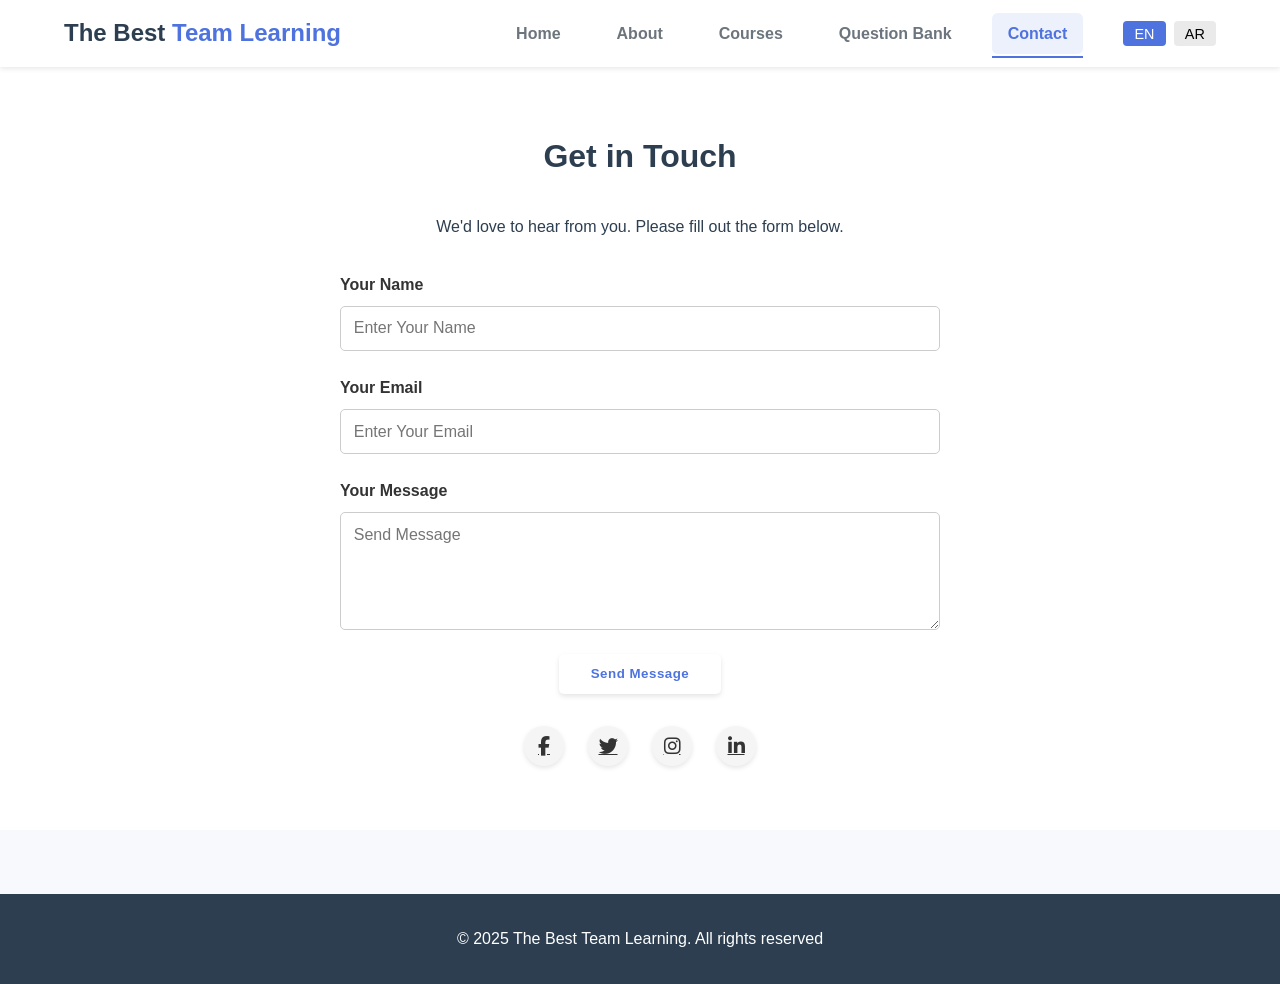
<file: contact.html>
<!DOCTYPE html>
<html lang="en" dir="ltr">
<head>
  <meta charset="UTF-8" />
  <meta name="viewport" content="width=device-width, initial-scale=1.0"/>
  <title>Contact Us</title>
  <link rel="stylesheet" href="css/style.css" />
  <link rel="stylesheet" href="css/theme.css" />
  <link rel="stylesheet" href="https://cdnjs.cloudflare.com/ajax/libs/font-awesome/6.4.0/css/all.min.css"/>
</head>
<body>

  <!-- Navbar -->
  <nav class="navbar">
    <div class="container">
      <a href="index.html" class="logo">The Best <span>Team Learning</span></a>

      <!-- Hamburger button (for small screens) -->
      <button class="hamburger" id="hamburger">
        <span></span><span></span><span></span>
      </button>

      <!-- Navigation Links -->
      <div class="nav-links" id="navLinks">
        <a href="index.html" class="nav-link" data-translate="home">Home</a>
        <a href="about.html" class="nav-link" data-translate="about">About</a>
        <a href="courses.html" class="nav-link" data-translate="courses">Courses</a>
        <a href="questions.html" class="nav-link" data-translate="questions">Question Bank</a>
        <a href="contact.html" class="nav-link active" data-translate="contact">Contact</a>

        <!-- Language Switcher -->
        <div class="language-switcher">
          <button id="lang-en" class="lang-btn active">EN</button>
          <button id="lang-ar" class="lang-btn">AR</button>
        </div>
      </div>
    </div>
  </nav>

  <!-- Contact Section -->
  <main>
    <section class="contact-section">
      <div class="container">
        <h1 class="section-title" data-translate="contact_title">Get in Touch</h1>
        <p class="section-description" data-translate="contact_subtitle">
          We'd love to hear from you. Please fill out the form below.
        </p>

        <form class="contact-form">
          <div class="form-group">
            <label for="name" data-translate="your_name">Your Name</label>
            <input placeholder="Enter Your Name" type="text" id="name" name="name" required />
          </div>

          <div class="form-group">
            <label for="email" data-translate="your_email">Your Email</label>
            <input placeholder="Enter Your Email" type="email" id="email" name="email" required />
          </div>

          <div class="form-group">
            <label for="message" data-translate="your_message">Your Message</label>
            <textarea placeholder="Send Message" id="message" name="message" rows="5" required></textarea>
          </div>

          <button type="submit" class="btn btn-secondary" data-translate="send_message">Send Message</button>
        </form>

        <!-- Social Icons -->
        <div class="social-icons">
  <a href="#" target="_blank" class="social-link facebook"><i class="fab fa-facebook-f"></i></a>
  <a href="#" target="_blank" class="social-link twitter"><i class="fab fa-twitter"></i></a>
  <a href="#" target="_blank" class="social-link instagram"><i class="fab fa-instagram"></i></a>
  <a href="#" target="_blank" class="social-link linkedin"><i class="fab fa-linkedin-in"></i></a>
</div>
      </div>
    </section>
  </main>

  <!-- Footer -->
  <footer class="footer">
    <div class="container">
      <p>&copy; <span data-translate="copyright">2025 The Best Team Learning. All rights reserved.</span></p>
    </div>
  </footer>

  <!-- Scripts -->
  <script src="js/main.js"></script>
  <script src="js/language.js"></script>
</body>
</html>
</file>
<file: css/style.css>
/* style.css */

:root {
  --primary-color: #0077cc;
  --secondary-color: #1dbf73;
  --bg-light: #f9f9f9;
  --text-color: #333;
  --hover-color: #eaeaea;
  --highlight-color: #ffc107;
}

* {
  margin: 0;
  padding: 0;
  box-sizing: border-box;
  font-family: 'Segoe UI', sans-serif;
}

body {
  line-height: 1.6;
  background: #f4f6f8;
  color: var(--text-color);
}

.container {
  width: 90%;
  max-width: 1200px;
  margin: auto;
}

/* Navbar */
.navbar {
  background: #fff;
  box-shadow: 0 2px 8px rgba(0, 0, 0, 0.1);
  padding: 0.8rem 0;
  position: sticky;
  top: 0;
  z-index: 1000;
}

.navbar .container {
  display: flex;
  justify-content: space-between;
  align-items: center;
  flex-wrap: wrap;
}

.logo {
  font-size: 1.5rem;
  font-weight: bold;
  text-decoration: none;
  color: var(--text-color);
}

.logo span {
  color: var(--primary-color);
}

.nav-links {
  display: flex;
  align-items: center;
  gap: 1.5rem;
}

.nav-link {
  text-decoration: none;
  color: var(--text-color);
  font-weight: 500;
  position: relative;
  padding: 0.3rem 0.5rem;
}

.nav-link::after {
  content: '';
  position: absolute;
  width: 0%;
  height: 2px;
  background: var(--primary-color);
  bottom: -4px;
  left: 0;
  transition: width 0.3s;
}

.nav-link:hover::after,
.nav-link.active::after {
  width: 100%;
}

.nav-link:hover,
.nav-link.active {
  color: var(--primary-color);
}

/* Language Switcher */
.language-switcher {
  display: flex;
  gap: 0.5rem;
  margin-left: 1rem;
}

.lang-btn {
  border: none;
  background: var(--hover-color);
  padding: 0.3rem 0.7rem;
  cursor: pointer;
  border-radius: 4px;
  font-size: 0.9rem;
}

.lang-btn.active,
.lang-btn:hover {
  background: var(--primary-color);
  color: #fff;
}

/* Hamburger Menu */
.hamburger {
  display: none;
  flex-direction: column;
  gap: 5px;
  background: none;
  border: none;
  cursor: pointer;
}

.hamburger span {
  width: 25px;
  height: 3px;
  background-color: var(--text-color);
  border-radius: 2px;
  display: block;
}

/* Hero Section */
.hero {
  background: linear-gradient(to right, var(--secondary-color), var(--primary-color));
  color: white;
  padding: 4rem 0;
  text-align: center;
}

.hero-title {
  font-size: 2.5rem;
  margin-bottom: 1rem;
}

.hero-subtitle {
  font-size: 1.2rem;
  margin-bottom: 2rem;
}

.btn {
  padding: 0.8rem 1.5rem;
  border: none;
  border-radius: 5px;
  font-weight: bold;
  cursor: pointer;
  text-decoration: none;
  display: inline-block;
  text-align: center;
  transition: background 0.3s;
}

.btn-primary {
  background: #fff;
  color: var(--primary-color);
}

.btn-primary:hover {
  background: var(--hover-color);
}

.btn-secondary {
  background: var(--primary-color);
  color: #fff;
}

.btn-secondary:hover {
  background: #005fa3;
}

/* Sections */
.features,
.courses {
  padding: 3rem 0;
  background: #fff;
  text-align: center;
}

.section-title {
  font-size: 2rem;
  margin-bottom: 2rem;
}

.features-grid,
.courses-grid {
  display: grid;
  grid-template-columns: repeat(auto-fit, minmax(240px, 1fr));
  gap: 2rem;
}

.feature-card,
.course-card {
  padding: 1.5rem;
  background: var(--bg-light);
  border-radius: 8px;
  box-shadow: 0 2px 5px rgba(0, 0, 0, 0.05);
}

.course-card i,
.feature-card i {
  font-size: 2rem;
  color: var(--primary-color);
  margin-bottom: 1rem;
}

.course-card h3 {
  font-size: 1.5rem;
  margin-bottom: 0.8rem;
}

.course-card p {
  font-size: 1rem;
  line-height: 1.5;
}

.course-card .btn {
  margin-top: 1rem;
}

/* ===================== */
/* Contact Page */
/* ===================== */
.contact-section {
  padding: 4rem 0;
  background: #fff;
  text-align: center;
}

.contact-form {
  max-width: 600px;
  margin: 2rem auto 0;
  display: flex;
  flex-direction: column;
  gap: 1.5rem;
}

.form-group {
  display: flex;
  flex-direction: column;
  text-align: left;
}

.form-group label {
  font-weight: 600;
  margin-bottom: 0.5rem;
  color: #333;
}

.form-group input,
.form-group textarea {
  padding: 0.8rem;
  border: 1px solid #ccc;
  border-radius: 5px;
  font-size: 1rem;
}

.contact-form button {
  align-self: center;
  width: fit-content;
  padding: 0.8rem 2rem;
}


.form-group {
  display: flex;
  flex-direction: column;
  text-align: left;
}

.form-group label {
  font-weight: 600;
  margin-bottom: 0.5rem;
}

.form-group input,
.form-group textarea {
  padding: 0.8rem;
  border: 1px solid #ccc;
  border-radius: 5px;
  font-size: 1rem;
}

/* Quiz */
.quiz-container {
  background: #fff;
  padding: 2rem;
  border-radius: 10px;
  max-width: 800px;
  margin: auto;
  box-shadow: 0 4px 10px rgba(0, 0, 0, 0.05);
}

.quiz-header h2 {
  font-size: 1.8rem;
  color: var(--secondary-color);
}

.quiz-header p {
  color: #555;
  margin-bottom: 2rem;
}

.quiz-questions {
  display: flex;
  flex-direction: column;
  gap: 2rem;
}

.question-card {
  background: var(--bg-light);
  padding: 1rem 1.5rem;
  border-left: 5px solid var(--primary-color);
  border-radius: 8px;
}

.options label {
  display: block;
  padding-left: 1.5rem;
  position: relative;
  margin-bottom: 0.5rem;
  cursor: pointer;
}

.options input[type="radio"] {
  position: absolute;
  left: 0;
  top: 2px;
}

.quiz-results {
  background: #eaf6ff;
  padding: 1.5rem;
  margin-top: 2rem;
  text-align: center;
  border-radius: 8px;
}

.quiz-results h3 {
  color: var(--primary-color);
  margin-bottom: 1rem;
}

.quiz-results .score {
  font-size: 1.2rem;
  font-weight: bold;
}

.feedback p {
  margin-top: 0.5rem;
  font-style: italic;
  color: #555;
}

/* Rating Stars */
.rating {
  margin-top: 1rem;
}

.stars {
  display: flex;
  justify-content: center;
  gap: 0.5rem;
}

.stars i {
  font-size: 1.5rem;
  color: #ccc;
  cursor: pointer;
}

.stars i.hovered,
.stars i.selected {
  color: var(--highlight-color);
}

/* Footer */
.footer {
  background: var(--text-color);
  color: #fff;
  text-align: center;
  padding: 1rem;
  margin-top: 3rem;
}

/* Responsive */
@media (max-width: 992px) {
  .features-grid,
  .courses-grid {
    grid-template-columns: repeat(auto-fit, minmax(220px, 1fr));
  }
}

@media (max-width: 768px) {
  .hamburger {
    display: flex;
  }

  .nav-links {
    display: none;
    flex-direction: column;
    position: absolute;
    top: 100%;
    right: 0;
    background: #fff;
    width: 100%;
    text-align: right;
    padding: 1rem;
    box-shadow: 0 4px 8px rgba(0, 0, 0, 0.1);
  }

  .nav-links.open {
    display: flex;
  }

  .language-switcher {
    flex-direction: column;
    align-items: flex-start;
    margin-top: 1rem;
  }

  .hero-title {
    font-size: 2rem;
  }

  .hero-subtitle {
    font-size: 1rem;
  }

  .contact-form {
    padding: 0 1rem;
  }

  .quiz-container {
    padding: 1rem;
  }
}

@media (max-width: 480px) {
  .logo {
    font-size: 1.2rem;
  }

  .btn {
    font-size: 0.9rem;
    padding: 0.6rem 1.2rem;
  }

  .form-group label,
  .form-group input,
  .form-group textarea {
    font-size: 0.9rem;
  }

  .section-title {
    font-size: 1.5rem;
  }
}

/* Animation for hero buttons */
.hero-buttons .btn {
  transition: transform 0.3s ease, box-shadow 0.3s ease;
  will-change: transform;
}

/* عند المرور بالماوس */
.hero-buttons .btn:hover {
  transform: translateY(-4px);
  box-shadow: 0 8px 20px rgba(0, 0, 0, 0.1);
}

/* عند النقر */
.hero-buttons .btn:active {
  transform: scale(0.95);
  box-shadow: 0 4px 10px rgba(0, 0, 0, 0.08);
}
 /* تنسيق أيقونات الشبكات الاجتماعية */
.social-icons {
  display: flex;
  justify-content: center;
  align-items: center;
  gap: 1.5rem;
  margin-top: 2rem;
  flex-wrap: wrap;
}

.social-link {
  display: flex;
  align-items: center;
  justify-content: center;
  width: 40px;
  height: 40px;
  border-radius: 50%;
  background-color: #f5f5f5;
  color: #333;
  font-size: 1.2rem;
  transition: all 0.3s ease;
  box-shadow: 0 2px 5px rgba(0, 0, 0, 0.1);
  position: relative;
  overflow: hidden;
}

.social-link::before {
  content: '';
  position: absolute;
  top: 0;
  left: -100%;
  width: 100%;
  height: 100%;
  background: linear-gradient(90deg, transparent, rgba(255,255,255,0.3), transparent);
  transition: 0.5s;
}

.social-link:hover::before {
  left: 100%;
}

/* ألوان خاصة بكل شبكة اجتماعية */
.social-link.facebook:hover {
  background-color: #3b5998;
  color: white;
  transform: translateY(-5px);
}

.social-link.twitter:hover {
  background-color: #1da1f2;
  color: white;
  transform: translateY(-5px);
}

.social-link.instagram:hover {
  background: linear-gradient(45deg, #f09433, #e6683c, #dc2743, #cc2366, #bc1888);
  color: white;
  transform: translateY(-5px);
}

.social-link.linkedin:hover {
  background-color: #0077b5;
  color: white;
  transform: translateY(-5px);
}

/* تأثيرات إضافية عند النقر */
.social-link:active {
  transform: scale(0.95);
}

/* للشاشات الصغيرة */
@media (max-width: 768px) {
  .social-icons {
    gap: 1rem;
  }
  
  .social-link {
    width: 36px;
    height: 36px;
    font-size: 1rem;
  }
}
</file>
<file: css/theme.css>
:root {
    /* الألوان الأساسية */
    --primary-color: #4e73df;
    --primary-dark: #2e59d9;
    --secondary-color: #1cc88a;
    --dark-color: #2c3e50;
    --light-color: #f8f9fc;
    --gray-color: #858796;
    
    /* ألوان النص */
    --text-primary: #2c3e50;
    --text-secondary: #6c757d;
    
    /* الظلال */
    --shadow-sm: 0 0.15rem 0.35rem rgba(0, 0, 0, 0.1);
    --shadow-md: 0 0.5rem 1rem rgba(0, 0, 0, 0.15);
    --shadow-lg: 0 1rem 3rem rgba(0, 0, 0, 0.175);
    
    /* الزوايا */
    --border-radius: 0.35rem;
    --border-radius-lg: 0.5rem;
}

/* تنسيقات عامة */
body {
    background-color: var(--light-color);
    color: var(--text-primary);
}

/* شريط التنقل */
.navbar {
    background-color: white;
    box-shadow: var(--shadow-sm);
    transition: all 0.3s;
}

.navbar.scrolled {
    box-shadow: var(--shadow-md);
}

.logo {
    color: var(--dark-color);
    font-weight: 700;
    font-size: 1.5rem;
}

.logo span {
    color: var(--primary-color);
}

.nav-link {
    color: var(--text-secondary);
    font-weight: 600;
    padding: 0.5rem 1rem;
    border-radius: var(--border-radius);
}

.nav-link:hover {
    color: var(--primary-color);
    background-color: rgba(78, 115, 223, 0.05);
}

.nav-link.active {
    color: var(--primary-color);
    background-color: rgba(78, 115, 223, 0.1);
}

/* قسم البطل */
.hero {
    background: linear-gradient(135deg, var(--primary-color), var(--primary-dark));
    padding: 6rem 0 5rem;
    position: relative;
    overflow: hidden;
}

.hero::before {
    content: '';
    position: absolute;
    top: 0;
    right: 0;
    width: 100%;
    height: 100%;
    background-image: url('../images/wave-bg.svg');
    background-size: cover;
    opacity: 0.1;
}

.hero-title {
    font-size: 2.8rem;
    font-weight: 700;
    margin-bottom: 1.5rem;
}

.hero-subtitle {
    font-size: 1.25rem;
    max-width: 600px;
    margin: 0 auto 2rem;
    opacity: 0.9;
}

/* الأزرار */
.btn {
    font-weight: 600;
    letter-spacing: 0.5px;
    transition: all 0.3s;
    box-shadow: var(--shadow-sm);
}

.btn-primary {
    background-color: var(--secondary-color);
    border-color: var(--secondary-color);
}

.btn-primary:hover {
    background-color: #17a673;
    border-color: #17a673;
    transform: translateY(-2px);
    box-shadow: var(--shadow-md);
}

.btn-secondary {
    background-color: white;
    color: var(--primary-color);
}

.btn-secondary:hover {
    background-color: white;
    color: var(--primary-dark);
    transform: translateY(-2px);
    box-shadow: var(--shadow-md);
}

/* بطاقات الميزات */
.feature-card {
    background-color: white;
    border-radius: var(--border-radius-lg);
    box-shadow: var(--shadow-sm);
    transition: all 0.3s;
    border: 1px solid rgba(0, 0, 0, 0.05);
    text-align: center;
    padding: 2rem 1.5rem;
}

.feature-card:hover {
    transform: translateY(-5px);
    box-shadow: var(--shadow-md);
}

.feature-card i {
    font-size: 2.5rem;
    color: var(--primary-color);
    margin-bottom: 1.5rem;
    background: linear-gradient(135deg, var(--primary-color), var(--primary-dark));
    -webkit-background-clip: text;
    -webkit-text-fill-color: transparent;
}

.feature-card h3 {
    font-size: 1.25rem;
    margin-bottom: 1rem;
    color: var(--dark-color);
}

.feature-card p {
    color: var(--gray-color);
    font-size: 0.95rem;
}

/* التذييل */
.footer {
    background-color: var(--dark-color);
    color: white;
    padding: 2rem 0;
    margin-top: 4rem;
}

/* النسخة العربية */
[dir="rtl"] .hero::before {
    transform: scaleX(-1);
}
</file>
